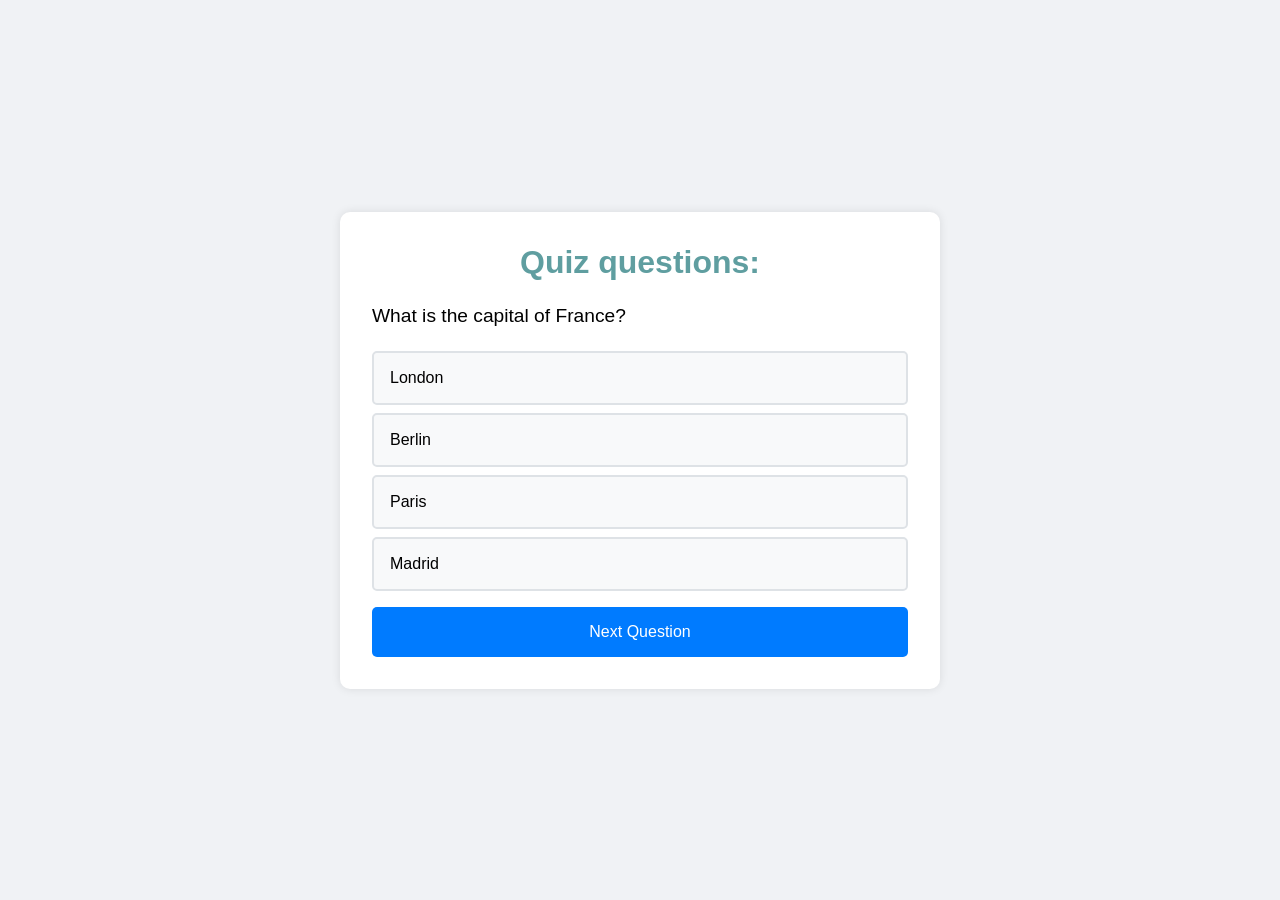
<file: WEb projects/index.html>
<!DOCTYPE html>
<html lang="en">
<head>
    <meta charset="UTF-8">
    <meta name="viewport" content="width=device-width, initial-scale=1.0">
    <title>Quiz App</title>
    <link rel="stylesheet" href="style.css">
</head>
<body>
    <div class="container">
        <div id="quiz-container">
            <h1 style="color: cadetblue;">Quiz questions:</h1>
            <div id="question-container">
                <p id="question-text"></p>
                <div id="options-container"></div>
            </div>
            <button id="next-btn" class="btn">Next Question</button>
        </div>
        <div id="results-container" class="hidden">
            <h2 style="font-family: 'Gill Sans', 'Gill Sans MT', Calibri, 'Trebuchet MS', sans-serif;">Quiz Complete!</h2>
            <p style="font-family: 'Times New Roman', Times, serif; color: darkblue; font-size: larger;">Final Score: <span id="final-score">0</span></p>
            <button id="restart-btn" class="btn">Restart Quiz</button>
        </div>
    </div>
    <script type="module" src="main.js"></script>
</body>
</html>
</file>
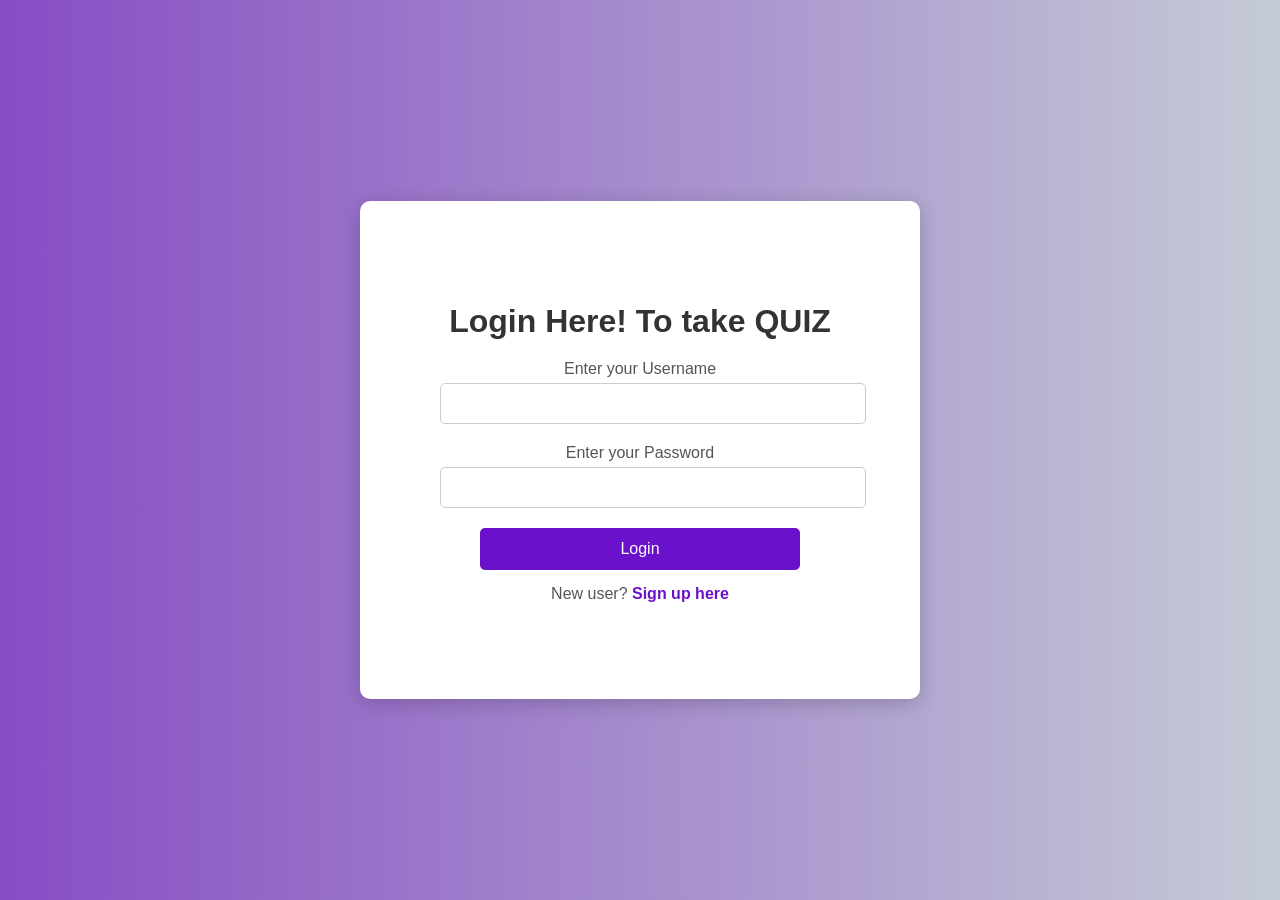
<file: WEb projects/login.html>
<!DOCTYPE html>
<html lang="en">
<head>
    <meta charset="UTF-8">
    <meta name="viewport" content="width=device-width, initial-scale=1.0">
    <title>Login Page</title>
    <link rel="stylesheet" href="login.css">
</head>
<body>
    <div class="container">
        <h1 class="login-title">Login Here! To take QUIZ</h1>
        <form action="index.html" method="get" id="loginForm">
            <div class="input-group">
                <label for="username" class="input-label">Enter your Username</label>
                <input type="text" id="username" name="username" required>
            </div>
            <div class="input-group">
                <label for="password" class="input-label">Enter your Password</label>
                <input type="password" id="password" name="password" required>
            </div>
            <button type="submit">Login</button>
        </form>
        <p class="signup-link">New user? <a href="signup.html">Sign up here</a></p>
    </div>
</body>
</html>
</file>
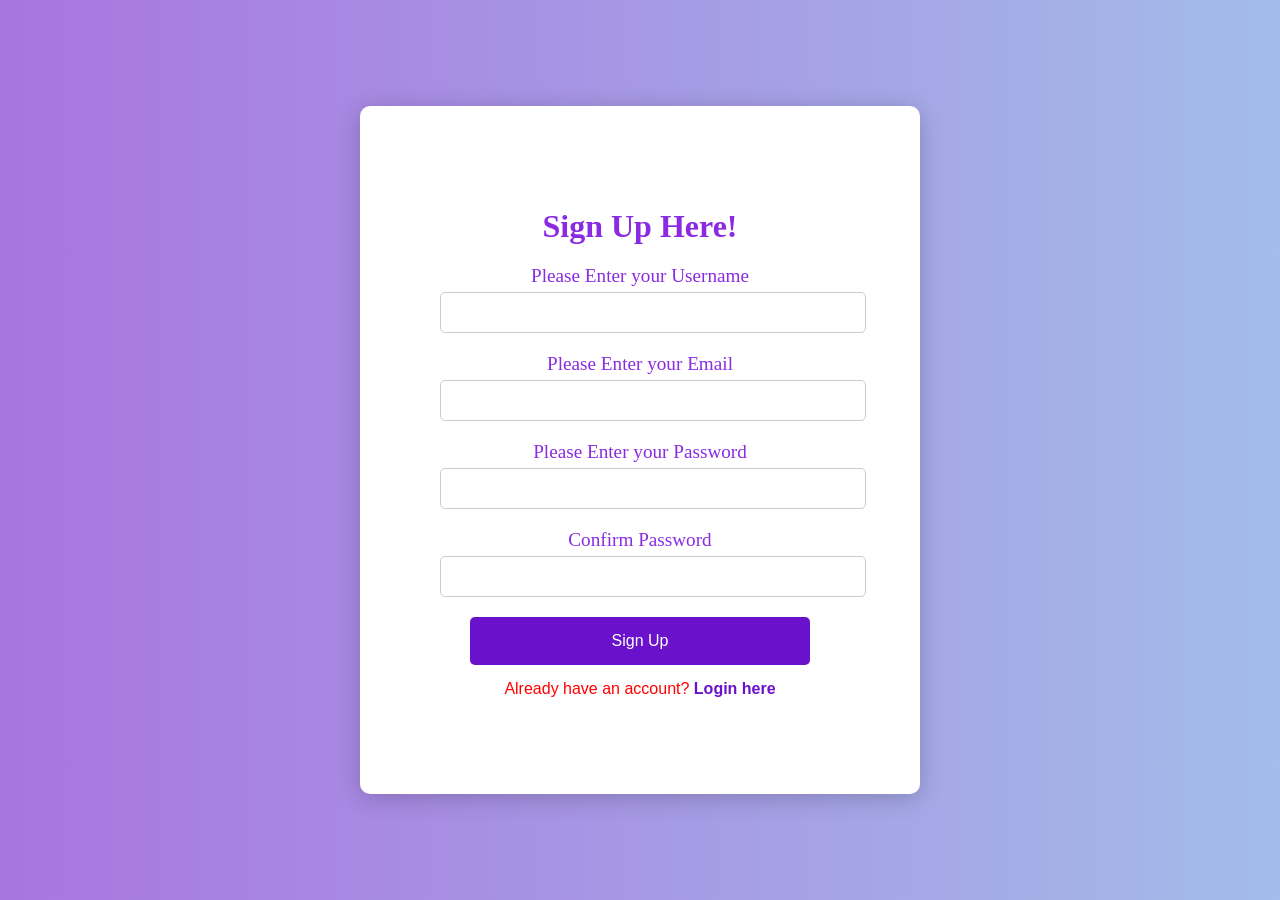
<file: WEb projects/signup.html>
<!DOCTYPE html>
<html lang="en">
<head>
    <meta charset="UTF-8">
    <meta name="viewport" content="width=device-width, initial-scale=1.0">
    <title>Sign Up Page</title>
    <link rel="stylesheet" href="signup.css">
</head>
<body>
    <div class="container">
        <h1 style="color: blueviolet; font-family: 'Times New Roman', Times, serif;">Sign Up Here!</h1>
        <form action="login.html" method="get" id="signup">
            <div class="input-group">
                <label for="username" style="color: blueviolet; font-size: larger; font-family: 'Times New Roman', Times, serif;">Please Enter your Username</label>
                <input type="text" id="username" name="username" required>
            </div>
            <div class="input-group">
                <label for="email" style="color: blueviolet; font-size: larger; font-family: 'Times New Roman', Times, serif;">Please Enter your Email</label>
                <input type="email" id="email" name="email" required>
            </div>
            <div class="input-group">
                <label for="password" style="color: blueviolet; font-size: larger; font-family: 'Times New Roman', Times, serif;">Please Enter your Password</label>
                <input type="password" id="password" name="password" required>
            </div>
            <div class="input-group">
                <label for="confirm-password" style="color: blueviolet; font-size: larger; font-family: 'Times New Roman', Times, serif;">Confirm Password</label>
                <input type="password" id="confirm-password" name="confirm-password" required>
            </div>
            <button type="submit" >Sign Up</button>
        </form>
        <p class="login-link" style="color: red;">Already have an account? <a href="login.html">Login here</a></p>
    </div>
</body>
</html>
</file>
<file: WEb projects/style.css>
* {
    margin: 0;
    padding: 0;
    box-sizing: border-box;
}

body {
    font-family: Arial, sans-serif;
    background-color: #f0f2f5;
    min-height: 100vh;
    display: flex;
    align-items: center;
    justify-content: center;
}

.container {
    background-color: white;
    border-radius: 10px;
    padding: 2rem;
    box-shadow: 0 0 10px rgba(0, 0, 0, 0.1);
    width: 90%;
    max-width: 600px;
}

h1 {
    text-align: center;
    color: #333;
    margin-bottom: 1.5rem;
}

#score-display {
    text-align: right;
    font-size: 1.2rem;
    margin-bottom: 1rem;
}

#question-text {
    font-size: 1.2rem;
    margin-bottom: 1.5rem;
}

.option {
    background-color: #f8f9fa;
    border: 2px solid #dee2e6;
    border-radius: 5px;
    padding: 1rem;
    margin-bottom: 0.5rem;
    cursor: pointer;
    transition: all 0.2s;
}

.option:hover {
    background-color: #e9ecef;
}

.option.correct {
    background-color: #d4edda;
    border-color: #c3e6cb;
}

.option.incorrect {
    background-color: #f8d7da;
    border-color: #f5c6cb;
}

.btn {
    display: block;
    width: 100%;
    padding: 1rem;
    background-color: #007bff;
    color: white;
    border: none;
    border-radius: 5px;
    font-size: 1rem;
    cursor: pointer;
    margin-top: 1rem;
}

.btn:hover {
    background-color: #0056b3;
}

.hidden {
    display: none;
}
</file>
<file: WEb projects/login.css>
body {
    font-family: 'Arial', sans-serif;
    background: linear-gradient(to right, #864dc4, #c5cbd6);
    display: flex;
    justify-content: center;
    align-items: center;
    height: 100vh;
    margin: 0;
}

.container {
    background-color: white;
    padding: 80px;
    border-radius: 10px;
    box-shadow: 0 4px 20px rgba(0, 0, 0, 0.2);
    width: 400px;
    text-align: center;
}

h1 {
    margin-bottom: 20px;
    color: #333;
}

.input-group {
    margin-bottom: 20px;
}

label {
    display: block;
    margin-bottom: 5px;
    color: #555;
}

input[type="text"],
input[type="password"] {
    width: 100%;
    padding: 12px;
    border: 1px solid #ccc;
    border-radius: 5px;
    transition: border-color 0.3s;
}

input[type="text"]:focus,
input[type="password"]:focus {
    border-color: #6a11cb;
    outline: none;
}

button {
    width: 80%;
    padding: 12px;
    background-color: #6a11cb;
    color: white;
    border: none;
    border-radius: 5px;
    cursor: pointer;
    font-size: 16px;
    transition: background-color 0.3s;
}

button:hover {
    background-color: #95b0dd;
}

.signup-link {
    margin-top: 15px;
    color: #555;
}

.signup-link a {
    color: #6a11cb;
    text-decoration: none;
    font-weight: bold;
}

.signup-link a:hover {
    text-decoration: underline;
}
</file>
<file: WEb projects/signup.css>
body {
    font-family: 'Arial', sans-serif;
    background: linear-gradient(to right, #a975e0, #a3bce9);
    display: flex;
    justify-content: center;
    align-items: center;
    height: 100vh;
    margin: 0;
}

.container {
    background-color: white;
    padding: 80px;
    border-radius: 10px;
    box-shadow: 0 4px 25px rgba(0, 0, 0, 0.2);
    width: 400px;
    text-align: center;
}

h1 {
    margin-bottom: 20px;
    color: #333;
}

.input-group {
    margin-bottom: 20px;
}

label {
    display: block;
    margin-bottom: 5px;
    color: #555;
}

input[type="text"],
input[type="email"],
input[type="password"] {
    width: 100%;
    padding: 12px;
    border: 1px solid #ccc;
    border-radius: 5px;
    transition: border-color 0.3s;
}

input[type="text"]:focus,
input[type="email"]:focus,
input[type="password"]:focus {
    border-color: #6a11cb;
    outline: none;
}

button {
    width: 85%;
    padding: 15px;
    background-color: #6a11cb;
    color: white;
    border: none;
    border-radius: 5px;
    cursor: pointer;
    font-size: 16px;
    transition: background-color 0.3s;
}

button:hover {
    background-color: #2575fc;
}

.login-link {
    margin-top: 15px;
    color: #555;
}

.login-link a {
    color: #6a11cb;
    text-decoration: none;
    font-weight: bold;
}

.login-link a:hover {
    text-decoration: underline;
}
</file>
